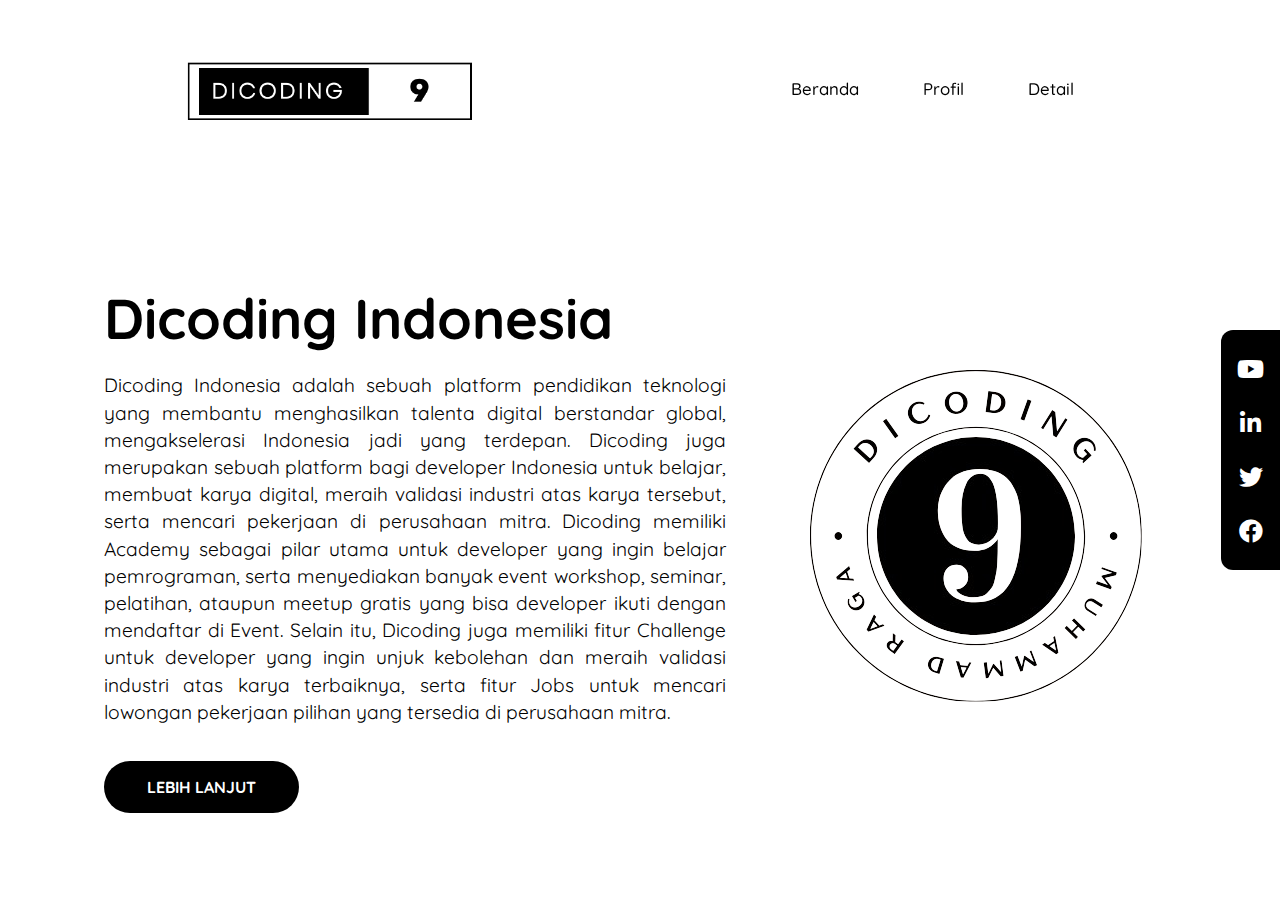
<file: index.html>
<!DOCTYPE html>
<html>
  <head>
    <meta charset="utf-8" />
    <title>Landing Page</title>
 
    <!-- My Own CSS -->
    <link rel="stylesheet" href="style.css" />
 
    <!-- Fonts -->
    <link rel="preconnect" href="https://fonts.googleapis.com" />
    <link rel="preconnect" href="https://fonts.gstatic.com" crossorigin />
    <link
      href="https://fonts.googleapis.com/css2?family=Quicksand:wght@500;700&display=swap"
      rel="stylesheet"
    />
 
    <!-- Font Awesome 5.15.4 -->
    <link
      rel="stylesheet"
      href="https://cdnjs.cloudflare.com/ajax/libs/font-awesome/5.15.4/css/all.min.css"
      integrity="sha512-1ycn6IcaQQ40/MKBW2W4Rhis/DbILU74C1vSrLJxCq57o941Ym01SwNsOMqvEBFlcgUa6xLiPY/NS5R+E6ztJQ=="
      crossorigin="anonymous"
      referrerpolicy="no-referrer"
    />
  </head>
  <body>
    <header class="navbar-container">
      <div class="logo">
        <img src="Black & White Minimalist Business Logo (1).png" alt="Logo" style="width: 300px; margin-top: -80px;"/>
      </div>
      <nav class="nav-list" style="width: auto;">
        <ul style="margin-top:-50px ;">
          <li><a href="#">Beranda</a></li>
          <li><a href="Profil.html">Profil</a></li>
          <li><a href="Detail.html">Detail</a></li>
        </ul>
      </nav>
    </header>
 
    <main>
      <section id="#Beranda">
      <div class="content">
        <div class="content-description">
          <h1 class="title" style="margin-top:-60px ;" >Dicoding Indonesia</h1>
          <p style="text-align: justify;">
            Dicoding Indonesia adalah sebuah platform pendidikan teknologi yang membantu menghasilkan talenta digital berstandar global, mengakselerasi Indonesia jadi yang terdepan. 
            Dicoding juga merupakan sebuah platform bagi developer Indonesia untuk belajar, membuat karya digital, meraih validasi industri atas karya tersebut, serta mencari pekerjaan di perusahaan mitra. 
            Dicoding memiliki Academy sebagai pilar utama untuk developer yang ingin belajar pemrograman, serta menyediakan banyak event workshop, seminar, pelatihan, ataupun meetup gratis yang bisa developer ikuti dengan mendaftar di Event. 
            Selain itu, Dicoding juga memiliki fitur Challenge untuk developer yang ingin unjuk kebolehan dan meraih validasi industri atas karya terbaiknya, serta fitur Jobs untuk mencari lowongan pekerjaan pilihan yang tersedia di perusahaan mitra. 
          </p>
 
          <button>Lebih lanjut</button>
        </div>
      </section>
        <div class="content-image" style="margin-top:-80px ;">
          <img src="L.png" alt="Produk" style="width: auto; margin-right: -50px;"/>
        </div>
      </div>
 
      
      <aside>
        <div class="social-media">
          <ul>
            <li>
              <a href="#"><i class="fab fa-youtube"></i></a>
            </li>
            <li>
              <a href="#"><i class="fab fa-linkedin-in"></i></a>
            </li>
            <li>
              <a href="#"><i class="fab fa-twitter"></i></a>
            </li>
            <li>
              <a href="#"><i class="fab fa-facebook"></i></a>
            </li>
          </ul>
        </div>
      </aside>
    </main>
  </body>
</html>
</file>
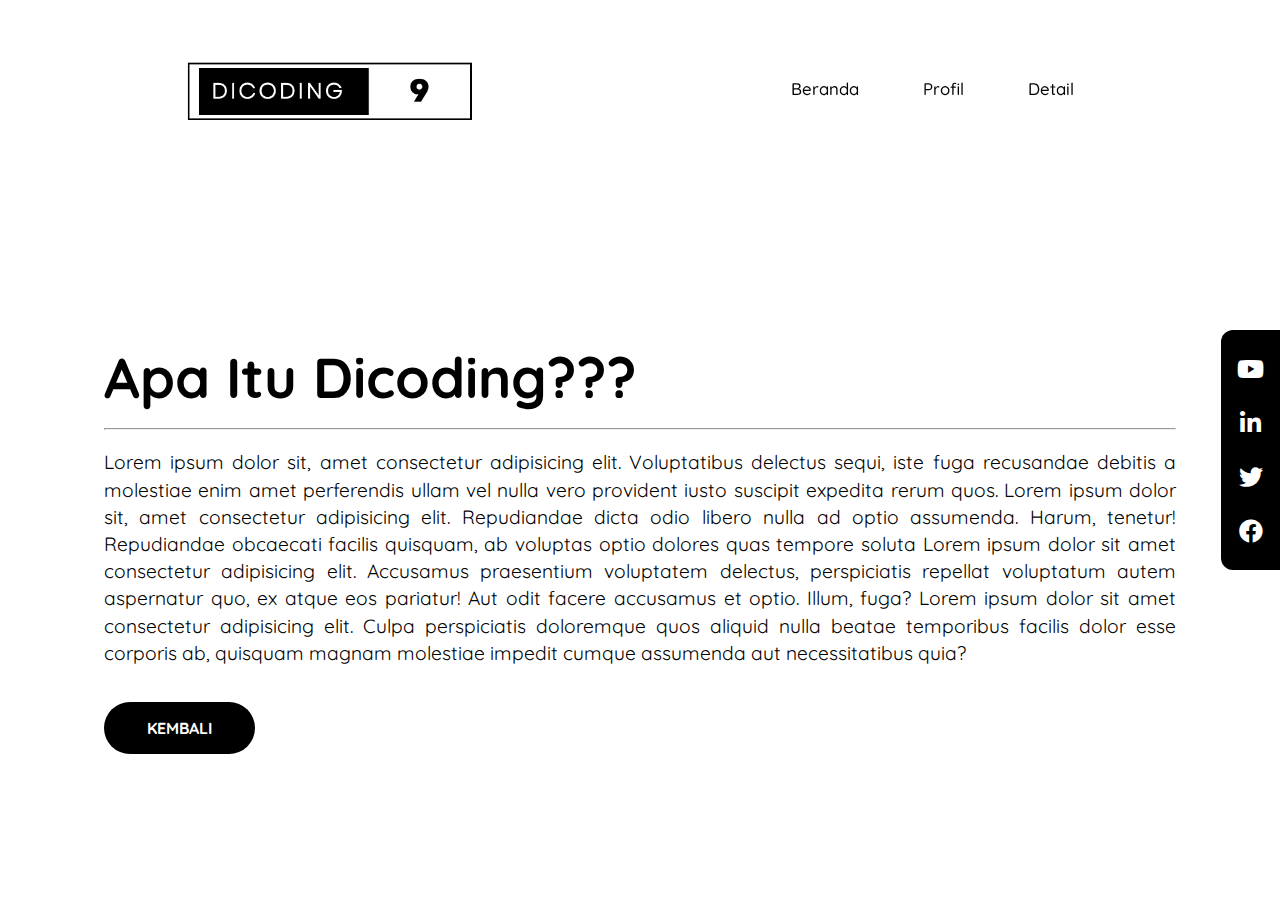
<file: Detail.html>
<!DOCTYPE html>
<html>
  <head>
    <meta charset="utf-8" />
    <title>Landing Page</title>
 
    <!-- My Own CSS -->
    <link rel="stylesheet" href="style.css" />
 
    <!-- Fonts -->
    <link rel="preconnect" href="https://fonts.googleapis.com" />
    <link rel="preconnect" href="https://fonts.gstatic.com" crossorigin />
    <link
      href="https://fonts.googleapis.com/css2?family=Quicksand:wght@500;700&display=swap"
      rel="stylesheet"
    />
 
    <!-- Font Awesome 5.15.4 -->
    <link
      rel="stylesheet"
      href="https://cdnjs.cloudflare.com/ajax/libs/font-awesome/5.15.4/css/all.min.css"
      integrity="sha512-1ycn6IcaQQ40/MKBW2W4Rhis/DbILU74C1vSrLJxCq57o941Ym01SwNsOMqvEBFlcgUa6xLiPY/NS5R+E6ztJQ=="
      crossorigin="anonymous"
      referrerpolicy="no-referrer"
    />
  </head>
  <body>
    <header class="navbar-container">
      <div class="logo">
        <img src="Black & White Minimalist Business Logo (1).png" alt="Logo" style="width: 300px; margin-top: -80px;"/>
      </div>
      <nav class="nav-list" style="width: auto;">
        <ul style="margin-top:-50px ;">
          <li><a href="index.html">Beranda</a></li>
          <li><a href="Profil.html">Profil</a></li>
          <li><a href="Detail.html">Detail</a></li>
        </ul>
      </nav>
    </header>
 
    <main>
      <section id="#Beranda">
      <div class="content">
        <div class="content-description">
          <h1 class="title" style="margin-top:-60px ;" >Apa Itu Dicoding???</h1><hr>
          <p style="text-align: justify;">
            Lorem ipsum dolor sit, amet consectetur adipisicing elit. Voluptatibus delectus sequi, iste fuga recusandae debitis a molestiae enim amet perferendis ullam vel nulla vero provident iusto suscipit expedita rerum quos.
          Lorem ipsum dolor sit, amet consectetur adipisicing elit. Repudiandae dicta odio libero nulla ad optio assumenda. Harum, tenetur! Repudiandae obcaecati facilis quisquam, ab voluptas optio dolores quas tempore soluta Lorem ipsum dolor sit amet consectetur adipisicing elit. Accusamus praesentium voluptatem delectus, perspiciatis repellat voluptatum autem aspernatur quo, ex atque eos pariatur! Aut odit facere accusamus et optio. Illum, fuga? Lorem ipsum dolor sit amet consectetur adipisicing elit. Culpa perspiciatis doloremque quos aliquid nulla beatae temporibus facilis dolor esse corporis ab, quisquam magnam molestiae impedit cumque assumenda aut necessitatibus quia?
        </p>
 
          <a href="index.html"><button>Kembali</button></a>
        </div>
      </section>
        <div class="content-image">
            
        </div>
      </div>
 
      
      <aside>
        <div class="social-media">
          <ul>
            <li>
              <a href="#"><i class="fab fa-youtube"></i></a>
            </li>
            <li>
              <a href="#"><i class="fab fa-linkedin-in"></i></a>
            </li>
            <li>
              <a href="#"><i class="fab fa-twitter"></i></a>
            </li>
            <li>
              <a href="#"><i class="fab fa-facebook"></i></a>
            </li>
          </ul>
        </div>
      </aside>
    </main>
  </body>
</html>
</file>
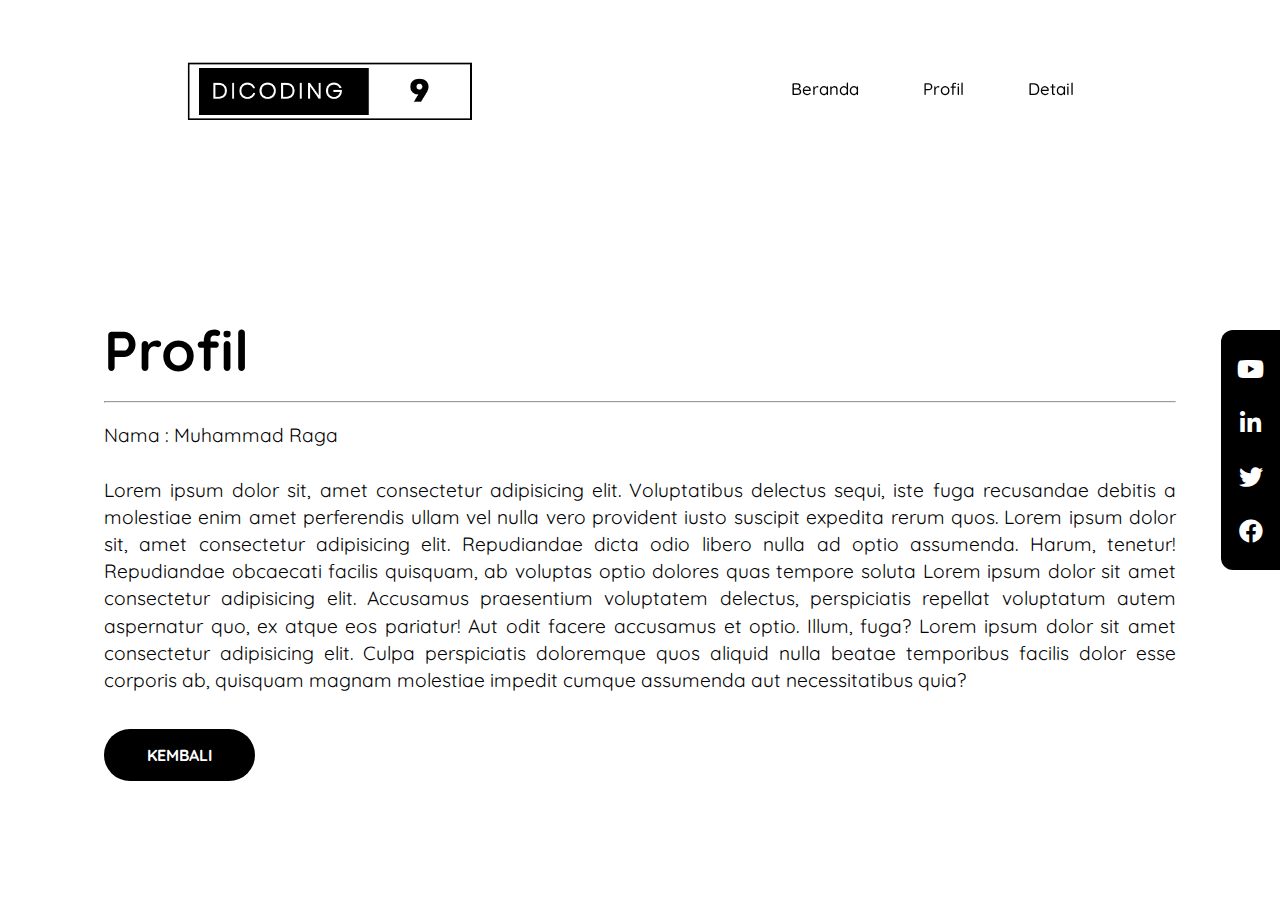
<file: Profil.html>
<!DOCTYPE html>
<html>
  <head>
    <meta charset="utf-8" />
    <title>Landing Page</title>
 
    <!-- My Own CSS -->
    <link rel="stylesheet" href="style.css" />
 
    <!-- Fonts -->
    <link rel="preconnect" href="https://fonts.googleapis.com" />
    <link rel="preconnect" href="https://fonts.gstatic.com" crossorigin />
    <link
      href="https://fonts.googleapis.com/css2?family=Quicksand:wght@500;700&display=swap"
      rel="stylesheet"
    />
 
    <!-- Font Awesome 5.15.4 -->
    <link
      rel="stylesheet"
      href="https://cdnjs.cloudflare.com/ajax/libs/font-awesome/5.15.4/css/all.min.css"
      integrity="sha512-1ycn6IcaQQ40/MKBW2W4Rhis/DbILU74C1vSrLJxCq57o941Ym01SwNsOMqvEBFlcgUa6xLiPY/NS5R+E6ztJQ=="
      crossorigin="anonymous"
      referrerpolicy="no-referrer"
    />
  </head>
  <body>
    <header class="navbar-container">
      <div class="logo">
        <img src="Black & White Minimalist Business Logo (1).png" alt="Logo" style="width: 300px; margin-top: -80px;"/>
      </div>
      <nav class="nav-list" style="width: auto;">
        <ul style="margin-top:-50px ;">
          <li><a href="index.html">Beranda</a></li>
          <li><a href="Profil.html">Profil</a></li>
          <li><a href="Detail.html">Detail</a></li>
        </ul>
      </nav>
    </header>
 
    <main>
      <section id="#Beranda">
      <div class="content">
        <div class="content-description">
          <h1 class="title" style="margin-top:-60px ;" >Profil</h1><hr>
          <p style="text-align: justify;">
            Nama : Muhammad Raga<br><br>
            Lorem ipsum dolor sit, amet consectetur adipisicing elit. Voluptatibus delectus sequi, iste fuga recusandae debitis a molestiae enim amet perferendis ullam vel nulla vero provident iusto suscipit expedita rerum quos.
          Lorem ipsum dolor sit, amet consectetur adipisicing elit. Repudiandae dicta odio libero nulla ad optio assumenda. Harum, tenetur! Repudiandae obcaecati facilis quisquam, ab voluptas optio dolores quas tempore soluta Lorem ipsum dolor sit amet consectetur adipisicing elit. Accusamus praesentium voluptatem delectus, perspiciatis repellat voluptatum autem aspernatur quo, ex atque eos pariatur! Aut odit facere accusamus et optio. Illum, fuga? Lorem ipsum dolor sit amet consectetur adipisicing elit. Culpa perspiciatis doloremque quos aliquid nulla beatae temporibus facilis dolor esse corporis ab, quisquam magnam molestiae impedit cumque assumenda aut necessitatibus quia?
        </p>
 
          <a href="index.html"><button>Kembali</button></a>
        </div>
      </section>
        <div class="content-image">
            
        </div>
      </div>
 
      
      <aside>
        <div class="social-media">
          <ul>
            <li>
              <a href="#"><i class="fab fa-youtube"></i></a>
            </li>
            <li>
              <a href="#"><i class="fab fa-linkedin-in"></i></a>
            </li>
            <li>
              <a href="#"><i class="fab fa-twitter"></i></a>
            </li>
            <li>
              <a href="#"><i class="fab fa-facebook"></i></a>
            </li>
          </ul>
        </div>
      </aside>
    </main>
  </body>
</html>
</file>
<file: style.css>
*,
*::before,
*::after {
  box-sizing: border-box;
}
 
body {
  font-family: 'Quicksand', sans-serif;
 
  height: 100vh;
  margin: 0;
 
  display: flex;
  flex-direction: column;
}
 
header.navbar-container {
  width: 100%;
  max-width: 1200px;
  padding-block: 1rem;
  margin-inline: auto;
 
  display: flex;
  justify-content: space-around;
  align-items: center;
 
  z-index: 9999;
}
 
header.navbar-container .logo img {
  width: 150px;
}
 
header.navbar-container .nav-list ul {
  padding-left: 0;
 
  display: flex;
  justify-content: center;
  gap: 2rem 1rem;
}
 
header.navbar-container .nav-list li {
  list-style-type: none;
}
 
header.navbar-container .nav-list li a {
  padding: 0.5rem 1.5rem;
  border-radius: 999px;
 
  text-decoration: none;
  font-size: 1.05rem;
  font-weight: 500;
  color: black;
 
  transition: all 0.2s ease-in-out;
}
 
header.navbar-container .nav-list li:hover a {
  background-color: #000000;
  color: white;
}
 
main {
  flex: 1;
 
  width: 100%;
  max-width: 1200px;
  margin-inline: auto;
  padding: 2rem 4rem;
 
  display: flex;
  align-items: center;
}
 
main .content {
  flex: 1;
 
  display: flex;
  align-items: center;
}
 
main .content .content-description {
  flex: 1 1;
}
 
main .content .content-description .title {
  margin-block: 1rem;
 
  font-size: 3.5rem;
}
 
main .content .content-description p {
  font-size: 1.2rem;
  line-height: 1.7rem;
}
 
main .content .content-description button {
  padding: 0.8rem 2.5rem;
  border: 3px solid transparent;
  border-radius: 999px;
  margin-block-start: 1rem;
 
  background-color: #000000;
 
  font-family: 'Quicksand', sans-serif;
  text-transform: uppercase;
  font-size: 1rem;
  font-weight: 700;
  color: white;
 
  cursor: pointer;
  transition: all 0.15s ease-in;
}
 
main .content .content-description button:hover {
  border: 3px solid #000000;
  background-color: transparent;
 
  color: #000000;
}
 
main .content .content-image {
  flex: 1;
 
  display: flex;
}
 
main .content .content-image img {
  width: 300px;
  min-width: 250px;
  margin: auto;
}
 
main aside {
  position: fixed;
  inset-block: 0;
  inset-inline-end: 0;
}
 
main aside .social-media {
  height: 100%;
  display: flex;
}
 
main aside .social-media ul {
  padding: 1.5rem 1rem;
  border-top-left-radius: 12px;
  border-bottom-left-radius: 12px;
  margin: auto;
  background-color: #000000;
 
  display: flex;
  flex-flow: column nowrap;
  align-items: center;
  justify-content: center;
  gap: 1.5rem;
}
 
main aside .social-media li {
  list-style-type: none;
}
 
main aside .social-media li a {
  text-decoration: none;
  font-size: 1.5rem;
  color: white;
 
  transition: all 0.1s ease-in-out;
}
 
main aside .social-media li a:hover {
  color: #89b0d9;
}
</file>
